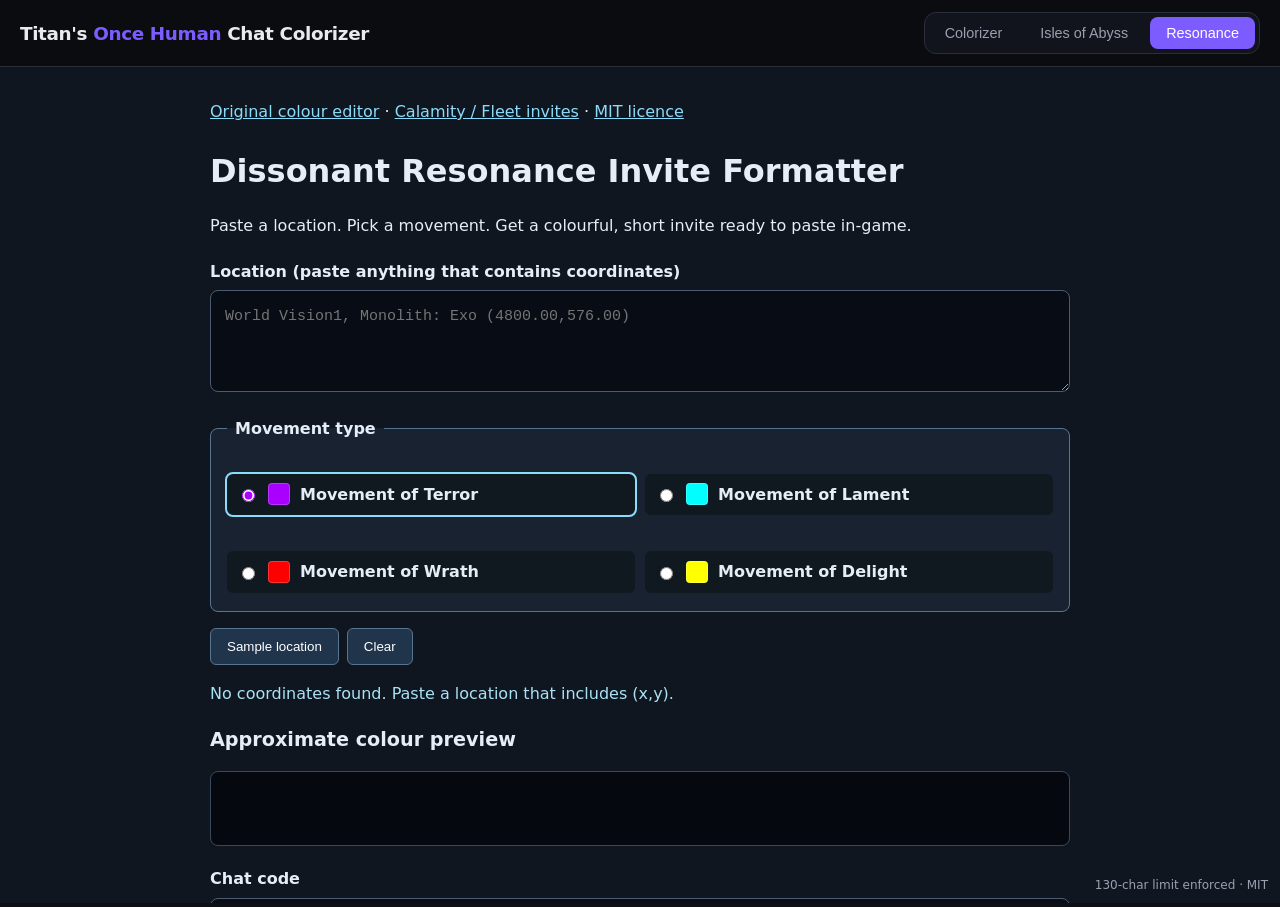
<file: index.html>
<!DOCTYPE html>
<html lang="en">
<head>
  <meta charset="UTF-8">
  <meta name="viewport" content="width=device-width, initial-scale=1.0">
  <title>Titan's Once Human Chat Colorizer</title>
  <link rel="icon" href="favicon.svg" type="image/svg+xml">
  <style>
    :root {
      --bg: #0d0f14;
      --card: #161922;
      --border: #2a2e3a;
      --text: #e8eaed;
      --muted: #9aa0b0;
      --accent: #7c5cff;
      --accent2: #00e5c7;
    }
    * { box-sizing: border-box; }
    body {
      margin: 0;
      background: var(--bg);
      color: var(--text);
      font-family: system-ui, -apple-system, Segoe UI, Roboto, sans-serif;
      min-height: 100vh;
    }
    header {
      background: #0a0c10;
      border-bottom: 1px solid var(--border);
      padding: 12px 20px;
      display: flex;
      align-items: center;
      justify-content: space-between;
      flex-wrap: wrap;
      gap: 12px;
    }
    .brand {
      font-weight: 700;
      font-size: 1.15rem;
      letter-spacing: -0.02em;
    }
    .brand span { color: var(--accent); }
    nav {
      display: flex;
      gap: 6px;
      background: #11141c;
      padding: 4px;
      border-radius: 12px;
      border: 1px solid var(--border);
    }
    nav button {
      background: transparent;
      border: none;
      color: var(--muted);
      padding: 8px 16px;
      border-radius: 8px;
      cursor: pointer;
      font-size: 0.9rem;
      font-weight: 500;
    }
    nav button.active {
      background: var(--accent);
      color: white;
    }
    nav button:hover:not(.active) { color: var(--text); }
    .frame-wrap {
      height: calc(100vh - 64px);
    }
    iframe {
      width: 100%;
      height: 100%;
      border: none;
      background: var(--bg);
    }
    footer {
      position: fixed;
      bottom: 8px;
      right: 12px;
      font-size: 0.75rem;
      color: var(--muted);
    }
  </style>
</head>
<body>
  <header>
    <div class="brand">Titan's <span>Once Human</span> Chat Colorizer</div>
    <nav>
      <button data-src="colorizer.html">Colorizer</button>
      <button data-src="invites.html">Isles of Abyss</button>
      <button data-src="resonance.html" class="active">Resonance</button>
    </nav>
  </header>
  <div class="frame-wrap">
    <iframe id="tool" src="resonance.html"></iframe>
  </div>
  <footer>130-char limit enforced · MIT</footer>
  <script>
    const buttons = document.querySelectorAll('nav button');
    const frame = document.getElementById('tool');
    buttons.forEach(btn => {
      btn.addEventListener('click', () => {
        buttons.forEach(b => b.classList.remove('active'));
        btn.classList.add('active');
        frame.src = btn.dataset.src;
      });
    });
  </script>
</body>
</html>
</file>
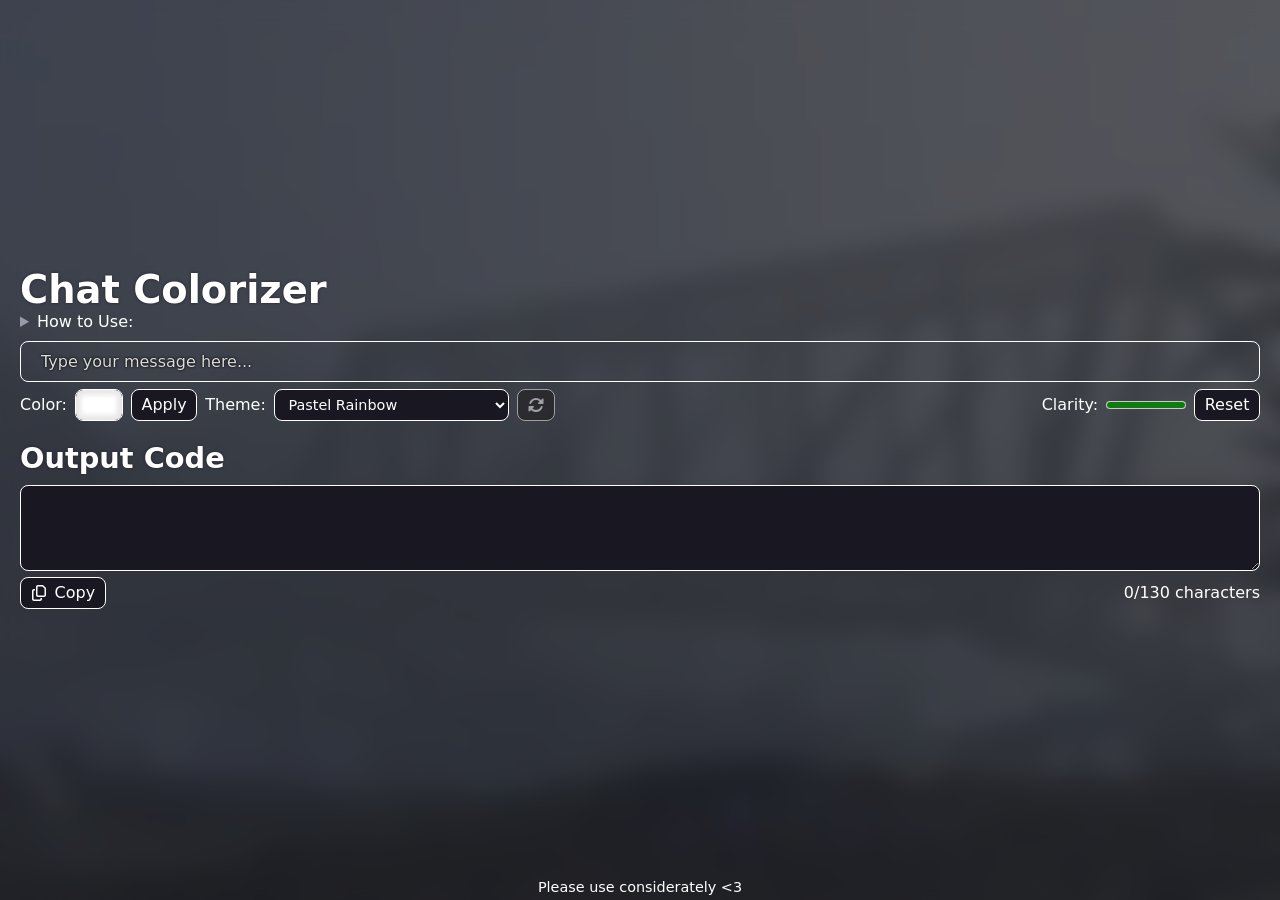
<file: colorizer.html>
<!DOCTYPE html>
<html lang="en">
<head>
  <meta charset="UTF-8">
  <meta name="viewport" content="width=device-width, initial-scale=1.0">
  <title>Colorizer</title>
  <link rel="preconnect" href="https://fonts.googleapis.com">
  <link rel="preconnect" href="https://fonts.gstatic.com" crossorigin>
  <link rel="stylesheet" href="css/core.css">
  <link rel="stylesheet" href="css/additional.css">
  <link rel="icon" href="favicon.svg" type="image/svg+xml">
</head>
<body>
  <div class="background fade-in" style="animation: fadeInBackground-1 2s ease-in-out forwards;">
    <h1>Chat Colorizer</h1>
    <details aria-live="polite">
      <summary>How to Use:</summary>
      <ol>
        <li>Enter a message.</li>
        <li>Choose a color.</li>
        <li>Highlight text and click 'Apply'.</li>
        <li>Or pick a preset theme.</li>
        <li>Copy the output code into chat.</li>
      </ol>
    </details>
    <div class="message-container">
      <div id="message-input" class="message-input" contenteditable="true" data-placeholder="Type your message here..." spellcheck="true" aria-label="Message Input" role="textbox"></div>
      <div id="message-warning" popover role="alert"><div><span>Please select text then apply</span></div></div>
      <div id="enter-message-warning" popover role="alert"><div><span>Enter text then select theme</span></div></div>
    </div>
    <div class="controls-container">
      <div class="color-picker-container">
        <label id="color-picker-label" for="color-picker">Color:</label>
        <input id="color-picker" type="color" value="#ffffff">
        <button id="apply-button">Apply</button>
      </div>
      <div class="select-container">
        <label for="preset-select">Theme:</label>
        <select id="preset-select">
          <option value="pastelRainbow" selected>Pastel Rainbow</option>
          <option value="galaxyNebula">Galaxy Nebula</option>
          <option value="warpStorm">Warp Storm</option>
          <option value="sunrise">Sunrise</option>
          <option value="sharkPlush">Shark Plush</option>
          <option value="morningLight">Morning Light</option>
          <option value="brazil">Fenomeno</option>
          <option value="vintagePoster">Vintage Poster</option>
          <option value="randomChalk">Random Chalk</option>
          <option value="randomHue">Random Hue</option>
        </select>
        <button id="apply-preset-button" aria-label="randomize" disabled><img src="icons/rotate-solid.svg" alt="Randomize"></button>
      </div>
      <div class="contrast-container" tabindex="0">
        <label for="contrast-meter">Clarity:</label>
        <meter id="contrast-meter" min="0" max="10" low="3.6" optimum="6" value="10" aria-live="polite"></meter>
      </div>
      <button id="reset-button">Reset</button>
    </div>
    <div class="output-container">
      <h2 id="output-heading">Output Code</h2>
      <textarea id="output-code" class="output-code" readonly maxlength="130" aria-labelledby="output-heading"></textarea>
      <div class="output-footer">
        <button id="copy-code" aria-label="copy output code" class="icon-button"><img src="icons/copy-regular.svg" alt="">Copy</button>
        <div class="char-counter" id="char-counter" aria-live="polite">0/130 characters</div>
      </div>
      <div id="confirm-message" popover role="alert"><div>Copied to clipboard</div></div>
    </div>
    <footer>Please use considerately &lt;3</footer>
  </div>
  <script src="scripts/image-loader.js" async></script>
  <script src="scripts/font-loader.js" async></script>
  <script src="scripts/main.js" defer></script>
</body>
</html>
</file>
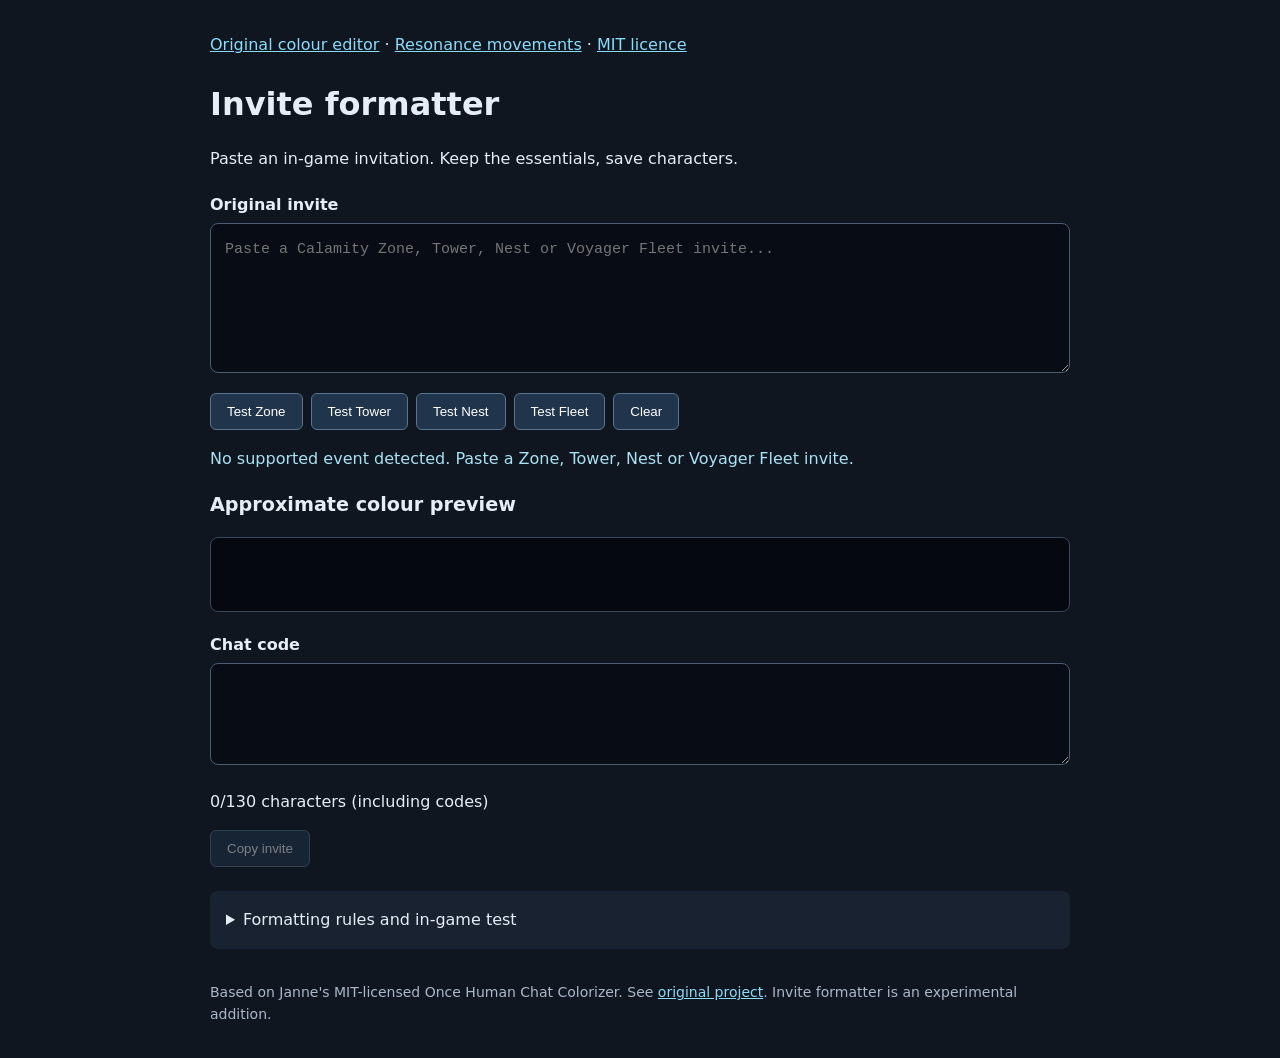
<file: invites.html>
<!doctype html>
<html lang="en"><head><meta charset="utf-8"><meta name="viewport" content="width=device-width,initial-scale=1"><title>Once Human Invite Formatter</title><link rel="stylesheet" href="css/invites.css"></head>
<body><main><nav><a href="index.html">Original colour editor</a> · <a href="resonance.html">Resonance movements</a> · <a href="LICENSE">MIT licence</a></nav><h1>Invite formatter</h1><p>Paste an in-game invitation. Keep the essentials, save characters.</p>
<label for="invite-input">Original invite</label><textarea id="invite-input" rows="5" placeholder="Paste a Calamity Zone, Tower, Nest or Voyager Fleet invite..."></textarea>
<fieldset id="tower-level-box" hidden><legend>Calamity Tower level</legend><label class="choice"><input type="radio" name="tower-level" value="80"> Lv80</label><label class="choice"><input type="radio" name="tower-level" value="90"> Lv90</label><label class="choice"><input type="radio" name="tower-level" value="100"> Lv100</label><p id="tower-level-note" aria-live="polite"></p></fieldset>
<div class="buttons"><button data-sample="0">Test Zone</button><button data-sample="1">Test Tower</button><button data-sample="2">Test Nest</button><button data-sample="3">Test Fleet</button><button id="invite-clear">Clear</button></div>
<p id="invite-status" role="status" aria-live="polite"></p><h2>Approximate colour preview</h2><div id="invite-preview" class="preview"></div>
<label for="invite-output">Chat code</label><textarea id="invite-output" rows="3" readonly></textarea><p id="invite-count" aria-live="polite"></p><button id="invite-copy" disabled>Copy invite</button>
<details><summary>Formatting rules and in-game test</summary><ul><li>130-character budget includes all colour codes. Count uses JavaScript UTF-16 length; non-ASCII behaviour needs in-game verification.</li><li>Green openings and levels; yellow events and punchlines; white locations and calls to join. No red, no blue and no custom hexadecimal colours.</li><li>Area names and closing calls to action are omitted. Coordinates retain their original digits and decimal precision.</li><li>Location uses [World N(x,y)] without colour codes inside. Automatic area insertion and clickability must be tested in game.</li><li>Missing world/coordinates or oversized output disables Copy. No essential details are silently truncated.</li></ul></details>
<footer>Based on Janne's MIT-licensed Once Human Chat Colorizer. See <a href="https://github.com/jann3/chat-colorizer-once-human">original project</a>. Invite formatter is an experimental addition.</footer></main><script type="module" src="scripts/invites.js"></script></body></html>
</file>
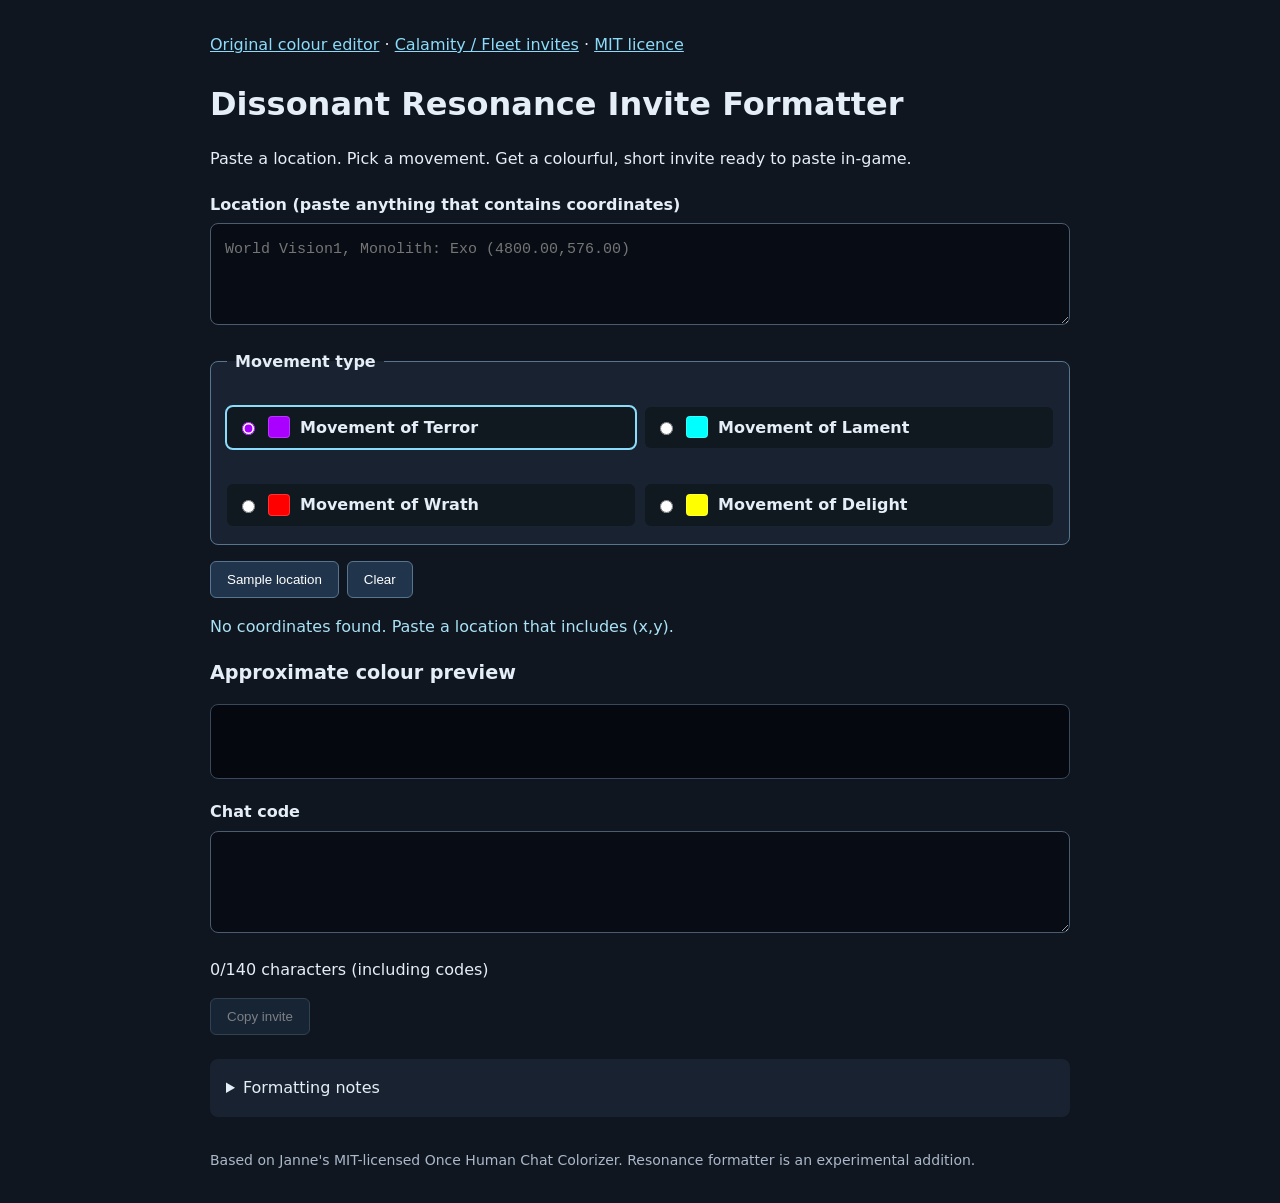
<file: resonance.html>
<!doctype html>
<html lang="en">
<head>
  <meta charset="utf-8">
  <meta name="viewport" content="width=device-width,initial-scale=1">
  <title>Once Human Resonance Invite Formatter</title>
  <link rel="stylesheet" href="css/resonance.css">
  <link rel="icon" href="favicon.svg" type="image/svg+xml">
</head>
<body>
<main>
  <nav>
    <a href="index.html">Original colour editor</a> ·
    <a href="invites.html">Calamity / Fleet invites</a> ·
    <a href="LICENSE">MIT licence</a>
  </nav>
  <h1>Dissonant Resonance Invite Formatter</h1>
  <p>Paste a location. Pick a movement. Get a colourful, short invite ready to paste in-game.</p>

  <label for="location-input">Location (paste anything that contains coordinates)</label>
  <textarea id="location-input" rows="3" placeholder="World Vision1, Monolith: Exo (4800.00,576.00)"></textarea>

  <fieldset>
    <legend>Movement type</legend>
    <div class="movement-grid">
      <label class="movement-choice" style="--swatch:#AA00FF">
        <input type="radio" name="movement" value="terror" checked>
        <span class="swatch"></span>
        Movement of Terror
      </label>
      <label class="movement-choice" style="--swatch:#00FFFF">
        <input type="radio" name="movement" value="lament">
        <span class="swatch"></span>
        Movement of Lament
      </label>
      <label class="movement-choice" style="--swatch:#FF0000">
        <input type="radio" name="movement" value="wrath">
        <span class="swatch"></span>
        Movement of Wrath
      </label>
      <label class="movement-choice" style="--swatch:#FFFF00">
        <input type="radio" name="movement" value="delight">
        <span class="swatch"></span>
        Movement of Delight
      </label>
    </div>
  </fieldset>

  <div class="buttons">
    <button id="sample-btn">Sample location</button>
    <button id="clear-btn">Clear</button>
  </div>

  <p id="status" role="status" aria-live="polite"></p>

  <h2>Approximate colour preview</h2>
  <div id="preview" class="preview"></div>

  <label for="output">Chat code</label>
  <textarea id="output" rows="3" readonly></textarea>
  <p id="count" aria-live="polite"></p>
  <button id="copy" disabled>Copy invite</button>

  <details>
    <summary>Formatting notes</summary>
    <ul>
      <li>140-character limit (JavaScript UTF-16 length, including all colour codes). Testing if the game accepts 140.</li>
      <li>World is abbreviated (Vision1 → W1) and appended as @ W# after Spam.</li>
      <li>Movement name uses a one-way white→light-purple gradient via <code>#cHEX</code>.</li>
      <li>Neon triad: magenta Join us!, cyan NONSTOP/Spam.</li>
      <li>Test the copied code in-game to confirm the coordinate clickability and the new limit.</li>
    </ul>
  </details>

  <footer>Based on Janne's MIT-licensed Once Human Chat Colorizer. Resonance formatter is an experimental addition.</footer>
</main>
<script type="module" src="scripts/resonance.js"></script>
</body>
</html>
</file>
<file: css/core.css>
:root {
    --main-bg: #21202b;
    --main-btn: #181722;
    --main-hover: #201e34;
    --main-font: #ffffff;
    --warn-font: #ff1169;
    --main-focus: #28a3cf;
    --main-font-off: #9999aa;
    interpolate-size: allow-keywords;
}

body {
    font-family: 'Noto Sans', 'Segoe UI', 'Roboto', system-ui, 'Helvetica Neue', Arial, Helvetica, sans-serif;
    background-color: var(--main-bg);
    margin: 0;
    height: 100%;
    background-position: center;
    background-repeat: no-repeat;
    background-size: cover;
    backdrop-filter: blur(10px);
}

.background {
    padding: 0 20px;
    color: var(--main-font);
    min-height: 100vh;
    min-height: 100svh;
    display: flex;
    flex-direction: column;
    min-width: 9.688rem;
}

.fade-in {
    animation: fadeInBackground-1 2s ease-in-out forwards;
}

ol {
    margin: 0 0;
    font-size: 0.9rem;
}

details * {
    margin: 0;
}

details {
    margin-bottom: 0.62rem;
    overflow: hidden;
}

details>summary {
    padding-right: 10px;
    cursor: pointer;
}

details>summary::marker {
    color: var(--main-font-off);
}

details>ol {
    padding: 0.2rem 0 0.3rem inherit;
}

details {
    overflow: hidden;
}

h1 {
    font-size: clamp(1.3rem, -0.26rem + 6.4vw, 2.4rem);
    margin: auto 0 0;
}

h2 {
    font-size: clamp(1.3rem, 0.55rem + 4vw, 1.8rem);
    margin: 20px 0 10px;
}

.message-container {
    display: flex;
    flex-direction: column;
    margin-bottom: 5px;
}

.message-input {
    font-size: 1rem;
    border: 1px solid var(--main-font);
    padding: 10px 5px 10px 20px;
    overflow-wrap: break-word;
    text-shadow: 0 0 1px #000, 0 0 3px #000;
    border-radius: 0.5rem;
}

input[type="text"] {
    padding: 20px 10px;
    line-height: 28px;
}

.message-input[contenteditable]:empty:before {
    content: attr(data-placeholder);
    color: #ddd;
}

.output-code {
    color: var(--main-font);
    background-color: var(--main-btn);
    width: calc(100% - 6px);
    height: clamp(2rem, -2.25rem + 34vw, 6.25rem);
    font-size: 16px;
    resize: vertical;
    margin-top: 0;
    margin-bottom: 2px;
}

.controls-container {
    display: grid;
    align-items: center;
    margin-top: 2px;
    gap: 8px;
    grid-template-columns: auto 1fr auto auto;
    grid-auto-rows: auto;
}

.contrast-container {
    text-wrap: nowrap;
    display: grid;
    grid-template-columns: auto 1fr;
    align-items: center;
    justify-items: stretch;
    gap: 8px;
}

.color-picker-container {
    display: grid;
    width: 100%;
    grid-template-columns: auto auto auto;
    align-items: center;
    justify-items: stretch;
    align-content: center;
    justify-content: left;
    gap: 8px;
}

.select-container {
    display: grid;
    width: 100%;
    grid-template-columns: auto 1fr auto 2fr;
    align-items: center;
    justify-items: stretch;
    align-content: center;
    justify-content: center;
    gap: 8px;
}

.select-container>div:empty {
    display: none;
}

.select-container select {
    font-size: 0.9rem;
    box-sizing: border-box;
    justify-self: stretch;
    min-width: 9.4rem;
}

.select-container button {
    box-sizing: border-box;
}

.color-picker-container button:last-child {
    margin-left: auto;
}

.output-footer {
    display: flex;
    flex-direction: row;
    justify-content: space-between;
    align-items: center;
}

button,
textarea,
input,
select {
    border-radius: 0.5rem;
    border: 1px solid var(--main-font);
    font-family: 'Noto Sans', 'Segoe UI', 'Roboto', system-ui, 'Helvetica Neue', Arial, Helvetica, sans-serif;
    color: var(--main-font);
    background-color: var(--main-btn);
    height: 2rem;
    font-size: 1rem;
    cursor: pointer;
}

button,
input,
select {
    padding: 0.2rem 0.6rem;
}

input[type="color"] {
    padding: 0;
    -webkit-appearance: none;
    width: clamp(2rem, -1.5rem + 35vw, 3rem);
}

button {
    display: inline-flex;
    align-items: center;
    justify-content: center;
}

button>img {
    width: 1rem;
    height: 1rem;
    filter: invert(1);
}

.icon-button>img {
    margin-right: 0.5rem;
}

footer {
    display: flex;
    align-items: center;
    justify-content: center;
    font-size: 0.9rem;
    margin-top: auto;
    padding: 3px 0 5px;
}

footer span {
    margin-left: 0.6rem;
    color: var(--warn-font);
}

button:disabled {
    filter: grayscale(1);
    opacity: 0.5;
    cursor: auto;
}

button:disabled:hover {
    background-color: var(--main-btn);
}

@keyframes fadeInBackground-1 {
    0% {
        background-color: rgba(33, 32, 43, 1);
    }

    100% {
        background-color: rgba(33, 32, 43, 0.69);
    }
}

@keyframes fadeInBackground-2 {
    0% {
        background-color: rgba(33, 32, 43, 1);
    }

    100% {
        background-color: rgba(33, 32, 43, 0.69);
    }
}
</file>
<file: css/additional.css>
h1,
h2 {
    text-shadow: 0 0 3px var(--main-bg);
}

input[type="color"]::-webkit-color-swatch,
input[type="color"]::-webkit-color-swatch-wrapper {
    border: none;
    border-radius: 0.4rem;
    padding: 0;
    box-shadow: inset 0 0 0.3rem 0.3rem rgb(20 20 20 / 10%);
}

button:active,
input[type="color"]:active {
    background-color: var(--main-bg);
}

button:hover,
button:focus,
input[type="color"]:hover,
input[type="color"]:focus {
    background-color: var(--main-hover);
}

button:focus,
input:focus,
textarea:focus,
.message-input:focus,
select:focus {
    outline: 2px solid var(--main-focus);
}

#message-warning,
#confirm-message,
#enter-message-warning,
#contrast-meter-message-warning {
    isolation: isolate;
    position: absolute;
    inset: auto;
    padding: 10px;
    z-index: 9990;
}

.contrast-container,
.contrast-container>label {
    cursor: help;
}

#contrast-meter-message-warning {
    min-width: 180px;
    max-width: 100vw;
}

div:focus,
div:focus-visible,
summary:focus,
summary:focus-visible,
details:focus,
details:focus-visible {
    outline-color: var(--main-focus);
}


details::details-content {
    block-size: 0;
    transition: block-size 0.6s,
        content-visibility 0.6s;
    transition-behavior: allow-discrete;
}

details[open]::details-content {
    block-size: auto;
}

@supports(position-anchor: --anchorName) {

    .message-input {
        anchor-name: --message-el;
    }

    #contrast-meter {
        anchor-name: --constrast-meter-el;
    }

    #copy-code {
        anchor-name: --copy-btn-el;
    }

    #message-warning,
    #enter-message-warning {
        position-anchor: --message-el;
        top: calc(anchor(--message-el bottom) - 0.7rem);
        left: anchor(--message-el center);
        translate: -70%;
    }

    #confirm-message {
        position-anchor: --copy-btn-el;
        top: anchor(--copy-btn-el center);
        left: anchor(--copy-btn-el right);
        translate: 0 -50%;
    }

    #contrast-meter-message-warning {
        position-anchor: --constrast-meter-el;
        top: anchor(--constrast-meter-el bottom);
        --anchor-center: anchor(--constrast-meter-el center);
        --halfway-position: calc((100vw / 1.4) + ((var(--anchor-center) - (100vw / 1.4)) / 1.4));
        left: var(--halfway-position);
        translate: -50% 0;
    }
}

@supports not (position-anchor: --anchorName) {

    #message-warning,
    #enter-message-warning {
        translate: 12rem 2.2rem;
    }

    #contrast-meter-message-warning {
        translate: -1rem 4rem;
    }

    #confirm-message {
        translate: 5rem -2.8rem;
    }

    @media (max-width: 530px) {

        #contrast-meter-message-warning {
            translate: 0 4rem;
        }

        #message-warning,
        #enter-message-warning {
            translate: -0.45rem 2.2rem;
        }

        #confirm-message {
            translate: -0.45rem -5.5rem;
        }
    }
}

#message-warning>div,
#enter-message-warning>div,
#confirm-message>div,
#contrast-meter-message-warning>div {
    white-space: nowrap;
    box-shadow: 0 0 5px var(--main-focus);
    padding: 6px 10px;
    border-radius: 0.3rem;
    font-size: 1rem;
    background-color: var(--main-btn);
    color: var(--main-font);
    border: 1px solid var(--main-font);
}

#contrast-meter-message-warning>div {
    white-space: normal;
}

#message-warning::before,
#enter-message-warning::before,
#contrast-meter-message-warning::before {
    content: '';
    position: absolute;
    top: 0;
    left: 50%;
    transform: translateX(-50%);
    border-width: 0 10px 10px 10px;
    border-style: solid;
    border-color: transparent transparent var(--main-font) transparent;
    z-index: 9998;
}

#message-warning::after,
#enter-message-warning::after,
#contrast-meter-message-warning::after {
    content: '';
    position: absolute;
    top: 1.5px;
    left: 50%;
    transform: translateX(-50%);
    border-width: 0 15px 15px 15px;
    border-style: solid;
    border-color: transparent transparent var(--main-btn) transparent;
    z-index: 9999;
}

#message-warning>div>span::before,
#enter-message-warning>div>span::before,
#contrast-meter-message-warning>div>span::before {
    content: '';
    position: absolute;
    top: 2.5px;
    left: 50%;
    transform: translateX(-50%);
    filter: blur(2px);
    border-width: 0 12px 7px 12px;
    border-style: solid;
    border-color: transparent transparent var(--main-focus) transparent;
    z-index: 9997;
}

#contrast-meter-message-warning::before,
#contrast-meter-message-warning::after,
#contrast-meter-message-warning>div>span::before {
    left: 65%;
}

[popover] {
    background-color: transparent;
    border-color: transparent;
}

[popover]:popover-open {
    opacity: 1;
}

[popover] {
    font-size: 1.2rem;
    padding: 10px;
    opacity: 0;
    transition:
        opacity 0.3s,
        transform 0.3s,
        overlay 0.3s allow-discrete,
        display 0.3s allow-discrete;
}

@starting-style {
    [popover]:popover-open {
        opacity: 0;
    }
}

.blurred {
    opacity: 0.3;
    filter: blur(2px);
}

@media (orientation: landscape) and (max-width: 600px) {
    .collapse {
        display: none;
    }

    .select-container {
        grid-template-columns: 1fr;
    }
}

@media (max-width: 800px) {
    .select-container {
        grid-template-columns: auto 1fr auto;
    }
}

@media (max-width: 740px) {
    .controls-container {
        grid-template-columns: 1fr auto auto;
        grid-auto-rows: auto;
    }

    #reset-button {
        grid-column: 3/4;
        grid-row: 1/2;
    }

    .select-container {
        grid-template-columns: auto 1fr auto;
        grid-column: 1 / span 3;
        grid-row: 2/3;
    }
}

@media (max-width: 740px) and (min-width: 381px) {
    .controls-container label {
        min-width: 3.75rem;
    }
}

@media (max-width: 550px) {


    .color-picker-container {
        /* flex-wrap: wrap; */
        grid-template-columns: auto auto auto;
        /* grid-auto-rows: auto; */
    }

    .controls-container {
        grid-template-columns: 1fr auto;
        grid-auto-rows: auto;
    }

    #contrast-meter-message-warning::before,
    #contrast-meter-message-warning::after,
    #contrast-meter-message-warning>div>span::before {
        left: 50%;
    }
}

@media (max-width: 480px) {

    .color-picker-container,
    #reset-button {
        grid-row: 1 / 2;
    }

    .color-picker-container {
        grid-column: 1 / 2;
    }

    #reset-button {
        grid-column: 2 / 3;
    }

    .select-container,
    .contrast-container {
        grid-column: 1 / span 2;
    }

    .select-container {
        grid-row: 2/3;
    }

    .contrast-container {
        grid-row: 3/4;
    }

    .contrast-container meter {
        width: 50%;
    }
}

@media (max-width: 380px) {
    .collapse {
        display: none;
    }

    .color-picker-container {
        grid-column: 1 / 3;
        grid-row: 1 / 2;
    }

    .select-container {
        grid-column: 1 / 3;
        grid-row: 2 / 3;
    }

    .contrast-container {
        grid-column: 1 / 3;
        grid-row: 3 / 4;
    }

    #reset-button {
        grid-column: 1 / 3;
        grid-row: 4 / 5;
    }

    .message-input[contenteditable]:empty:before {
        content: attr(data-min-placeholder);
    }

    .select-container {
        grid-template-columns: 1fr;
    }

    ol {
        padding: 0 0 0 1rem;
    }

    #message-warning>div,
    #confirm-message>div {
        white-space: normal;
    }

    h2 {
        margin: 10px 0 5px;
    }

    .background {
        padding: 0 8px;
    }

    .message-input {
        padding: 10px 5px 10px 10px;
    }
}

@media (max-width: 380px) and (min-width: 241px) {
    .color-picker-container {
        grid-template-columns: auto 1fr auto;
    }
}

@media (max-width: 240px) {
    .select-container select {
        width: 100%;
    }

    .controls-container {
        grid-template-columns: 1fr;
    }

    .color-picker-container {
        grid-template-columns: auto 1fr auto;
    }

    .color-picker-container>button,
    .color-picker-container>input:not([type="color"]) {
        width: 100%;
        justify-content: center;
    }

    .output-footer {
        flex-direction: column;
    }

    .output-footer>button {
        width: 100%;
        justify-content: center;
    }

    .background {
        padding: 0 5px 0 5px;
    }
}

@media (orientation: landscape) {
    .output-code {
        height: 5rem;
    }
}

footer>span {
    cursor: pointer;
}

@media (max-height: 500px) and (orientation: landscape) {
    ol {
        list-style-type: none;
        display: flex;
        flex-direction: row;
        gap: 1rem;
        padding: 0;
        justify-content: space-around;
        align-items: stretch;
        width: 100%;
    }

    li {
        align-content: center;
    }

    h2 {
        margin: 10px 0 5px 0;
    }

    li:not(:last-of-type) {
        border: 1px solid var(--main-font-off);
        border-width: 0 1px 0 0;
        padding-right: 1rem;
    }
}

@media (prefers-reduced-motion: reduce) {

    details::details-content,
    [popover] {
        transition: none;
    }
    .fade-in {
        animation-duration: 0s !important;
    }
}
</file>
<file: css/invites.css>
*{box-sizing:border-box}body{margin:0;background:#101620;color:#e5edf7;font:16px/1.6 system-ui,sans-serif}main{max-width:900px;margin:auto;padding:32px 20px}a{color:#8bdcfa}h1{margin-bottom:0}h2{font-size:1.2rem}label{display:block;margin:20px 0 6px;font-weight:600}textarea{width:100%;padding:14px;background:#080d15;color:#fff;border:1px solid #4b5b70;border-radius:8px;font:15px/1.6 ui-monospace,monospace;resize:vertical}.buttons{display:flex;flex-wrap:wrap;gap:8px;margin:12px 0}button{padding:10px 16px;border:1px solid #57758e;border-radius:6px;background:#20354b;color:#fff;cursor:pointer}button:hover{background:#304d6b}button:disabled{opacity:.45;cursor:not-allowed}.preview{min-height:75px;padding:16px;border:1px solid #39485b;border-radius:8px;background:#05080e;overflow-wrap:anywhere;white-space:pre-wrap}#invite-status{min-height:28px;color:#a9e2f5}details{margin-top:24px;padding:16px;background:#182230;border-radius:8px}footer{margin-top:32px;color:#aab8ca;font-size:14px}:focus-visible{outline:3px solid #8bdcfa;outline-offset:3px}fieldset#tower-level-box{margin:16px 0;padding:12px 16px;border:1px solid #57758e;border-radius:8px;background:#182230}fieldset#tower-level-box[hidden]{display:none}#tower-level-box legend{padding:0 8px;font-weight:600}#tower-level-box .choice{display:inline-flex;align-items:center;gap:8px;margin:4px 20px 4px 0;font-weight:600;cursor:pointer}#tower-level-box input[type=radio]{width:20px;height:20px;accent-color:#4dff4d}#tower-level-note{margin:8px 0 0;color:#a9e2f5}
</file>
<file: css/resonance.css>
*{box-sizing:border-box}
body{margin:0;background:#101620;color:#e5edf7;font:16px/1.6 system-ui,sans-serif}
main{max-width:900px;margin:auto;padding:32px 20px}
a{color:#8bdcfa}
h1{margin-bottom:0}
h2{font-size:1.2rem}
label{display:block;margin:20px 0 6px;font-weight:600}
textarea{width:100%;padding:14px;background:#080d15;color:#fff;border:1px solid #4b5b70;border-radius:8px;font:15px/1.6 ui-monospace,monospace;resize:vertical}
.buttons{display:flex;flex-wrap:wrap;gap:8px;margin:12px 0}
button{padding:10px 16px;border:1px solid #57758e;border-radius:6px;background:#20354b;color:#fff;cursor:pointer}
button:hover{background:#304d6b}
button:disabled{opacity:.45;cursor:not-allowed}
.preview{min-height:75px;padding:16px;border:1px solid #39485b;border-radius:8px;background:#05080e;overflow-wrap:anywhere;white-space:pre-wrap}
#status{min-height:28px;color:#a9e2f5}
details{margin-top:24px;padding:16px;background:#182230;border-radius:8px}
footer{margin-top:32px;color:#aab8ca;font-size:14px}
:focus-visible{outline:3px solid #8bdcfa;outline-offset:3px}

fieldset{margin:16px 0;padding:12px 16px;border:1px solid #57758e;border-radius:8px;background:#182230}
legend{padding:0 8px;font-weight:600}
.movement-grid{display:grid;grid-template-columns:1fr 1fr;gap:10px}
@media(max-width:600px){.movement-grid{grid-template-columns:1fr}}
.movement-choice{display:flex;align-items:center;gap:10px;padding:8px 10px;border-radius:6px;background:#101820;cursor:pointer;font-weight:600}
.movement-choice:has(input:checked){outline:2px solid #8bdcfa}
.movement-choice input{accent-color:var(--swatch)}
.swatch{width:22px;height:22px;border-radius:4px;background:var(--swatch);border:1px solid #fff3;flex-shrink:0}
code{background:#080d15;padding:1px 5px;border-radius:4px;font-size:.9em}
</file>
